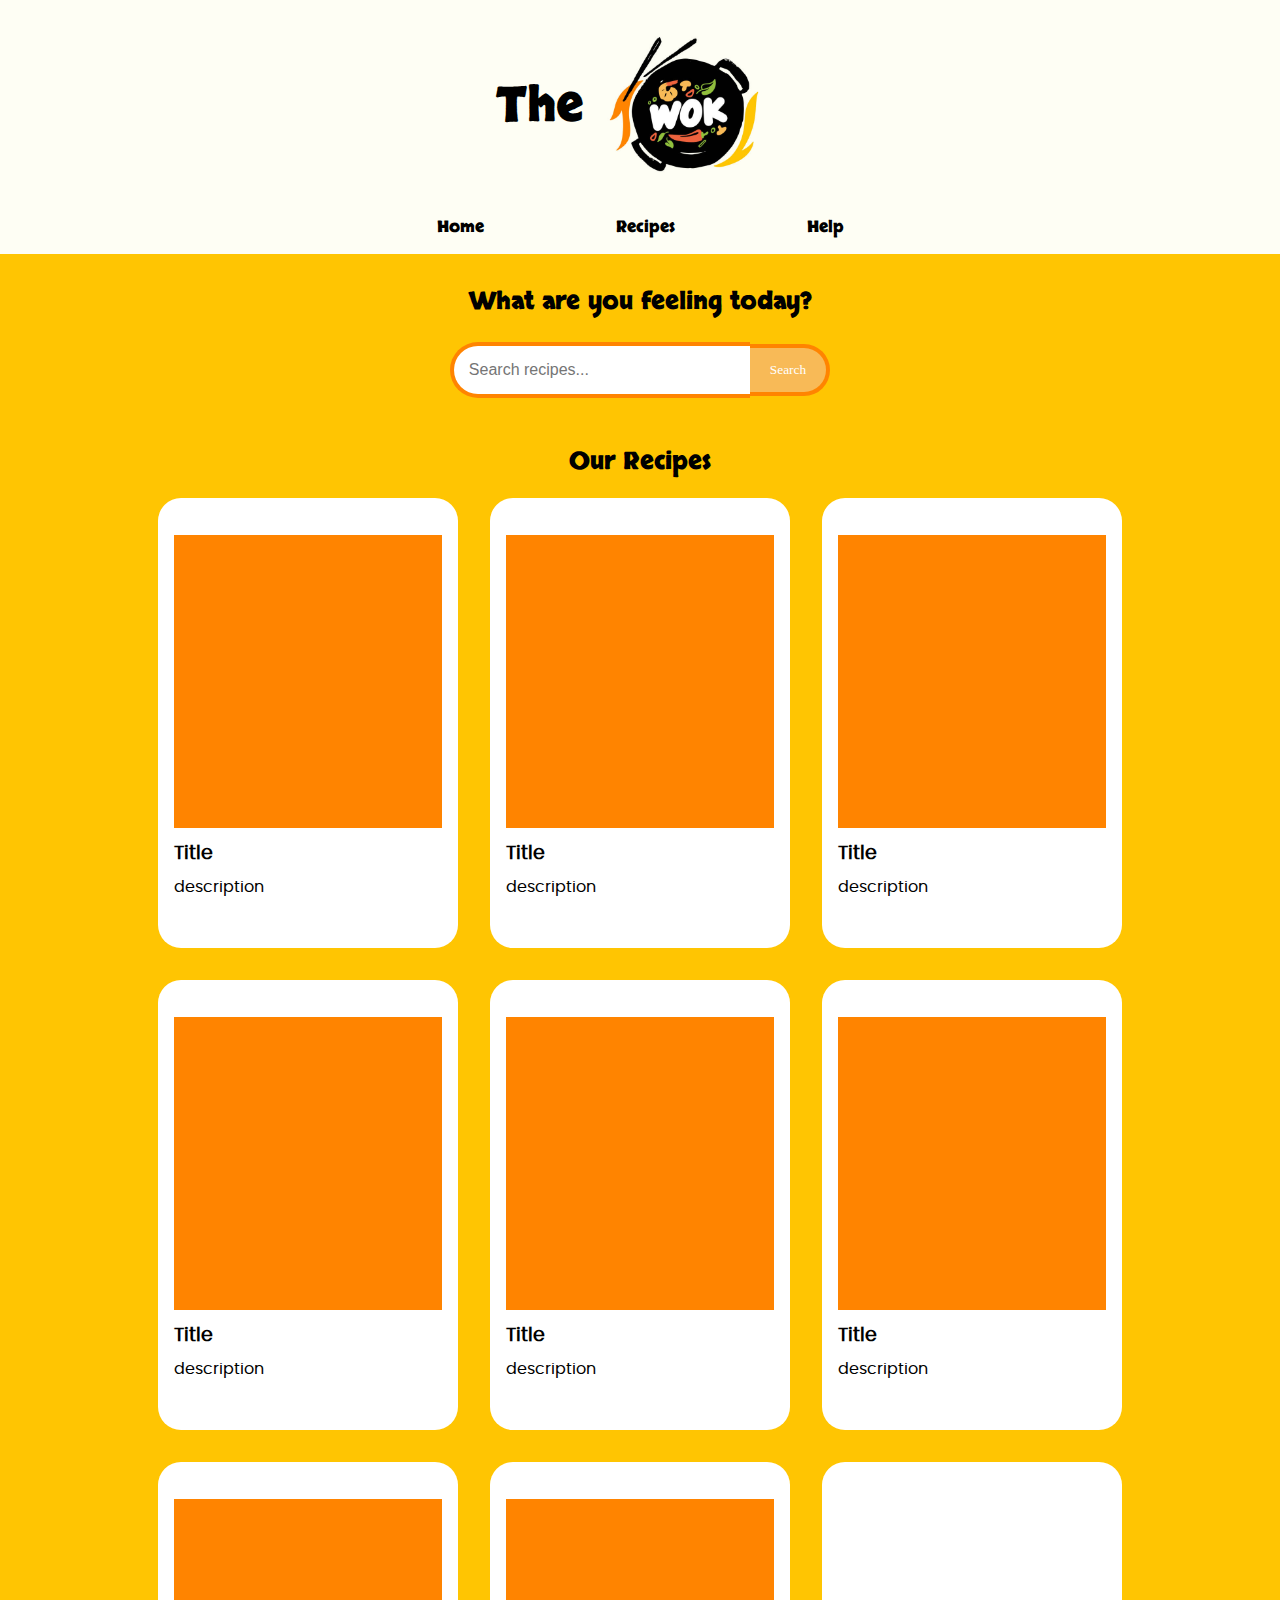
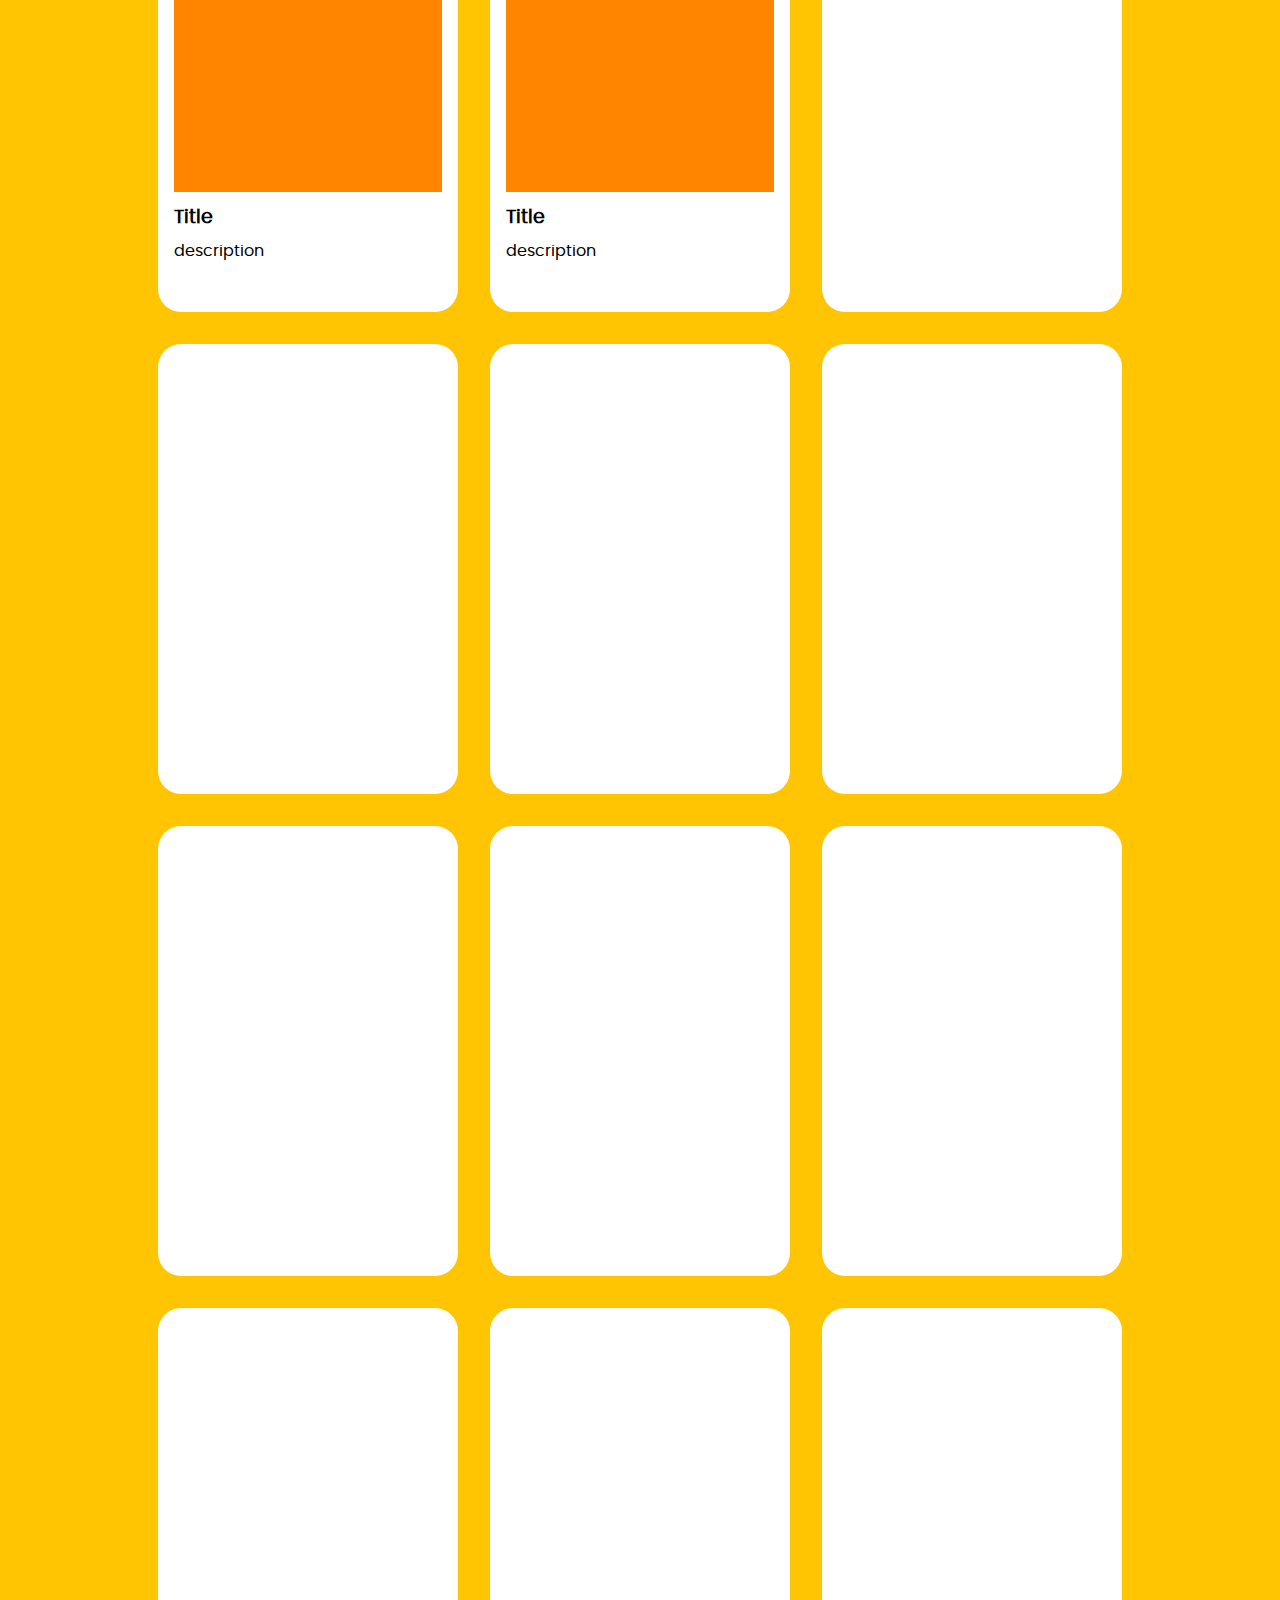
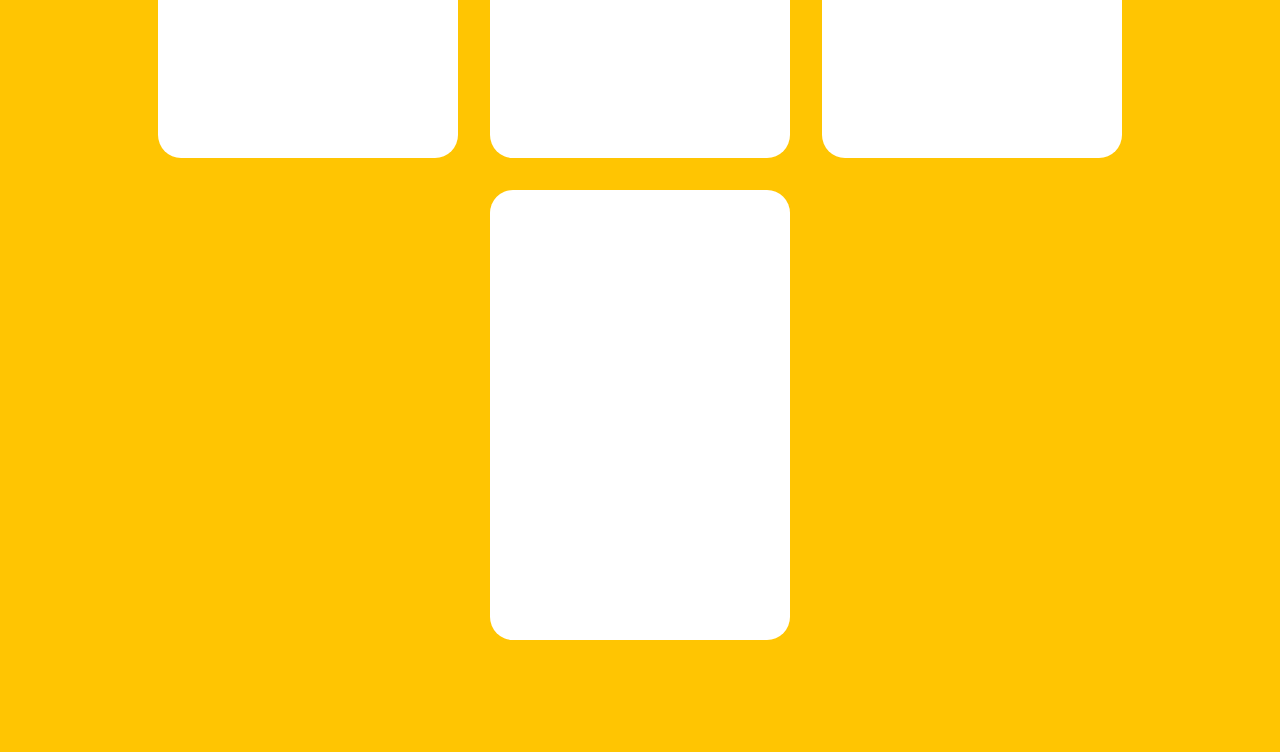
<file: index.html>
<!DOCTYPE html>
<html lang="en">
<head>
    <meta charset="UTF-8">
    <meta name="viewport" content="width=device-width, initial-scale=1.0">
    <title>Alpha</title>
    <link rel="stylesheet" href="css/index.css">
    
</head>

<body>

    <nav>
        <div class="top">
            <h1>The</h1>
            <a class="logo-container" href="index.html">
            <img class="logo" src="images/istockphoto-1325786168-612x612.jpg" alt="">
            </a>
        </div>
        

        <div class="navbar">
            <a href="index.html">Home</a>
            <a href="recipes.html">Recipes</a>
            <a href="help.html">Help</a>
        </div>
        

    </nav>

    <div>
        <p class="question">What are you feeling today?</p>
        <div class="search-bar">
            <input type="text" id="searchInput" placeholder="Search recipes..." />
            <button onclick="performSearch()">Search</button>
            
        </div>
        <p id="error-message" style="display: none; color: red;"></p>
    </div>

    <h2>Our Recipes</h2>

    <div class="container">
        <a href="recipes.html">
            <div class="card">
                <div class="pic"></div>
                <h3>Title</h3>
                <p>description</p>
            </div>
        </a>
        

        <div class="card">
            <div class="pic"></div>
            <h3>Title</h3>
            <p>description</p>
        </div>

        <div class="card">
            <div class="pic"></div>
            <h3>Title</h3>
            <p>description</p>
        </div>

        <div class="card">
            <div class="pic"></div>
            <h3>Title</h3>
            <p>description</p>
        </div>

        <div class="card">
            <div class="pic"></div>
            <h3>Title</h3>
            <p>description</p>
        </div>

        <div class="card">
            <div class="pic"></div>
            <h3>Title</h3>
            <p>description</p>
        </div>

        <div class="card">
            <div class="pic"></div>
            <h3>Title</h3>
            <p>description</p>
        </div>

        <div class="card">
            <div class="pic"></div>
            <h3>Title</h3>
            <p>description</p>
        </div>

        <div class="card"></div>
        <div class="card"></div>
        <div class="card"></div>
        <div class="card"></div>
        <div class="card"></div>
        <div class="card"></div>
        <div class="card"></div>
        <div class="card"></div>
        <div class="card"></div>
        <div class="card"></div>
        <div class="card"></div>
    </div>

    <script src="/script/index.js"></script>
</body>
</html>
</file>
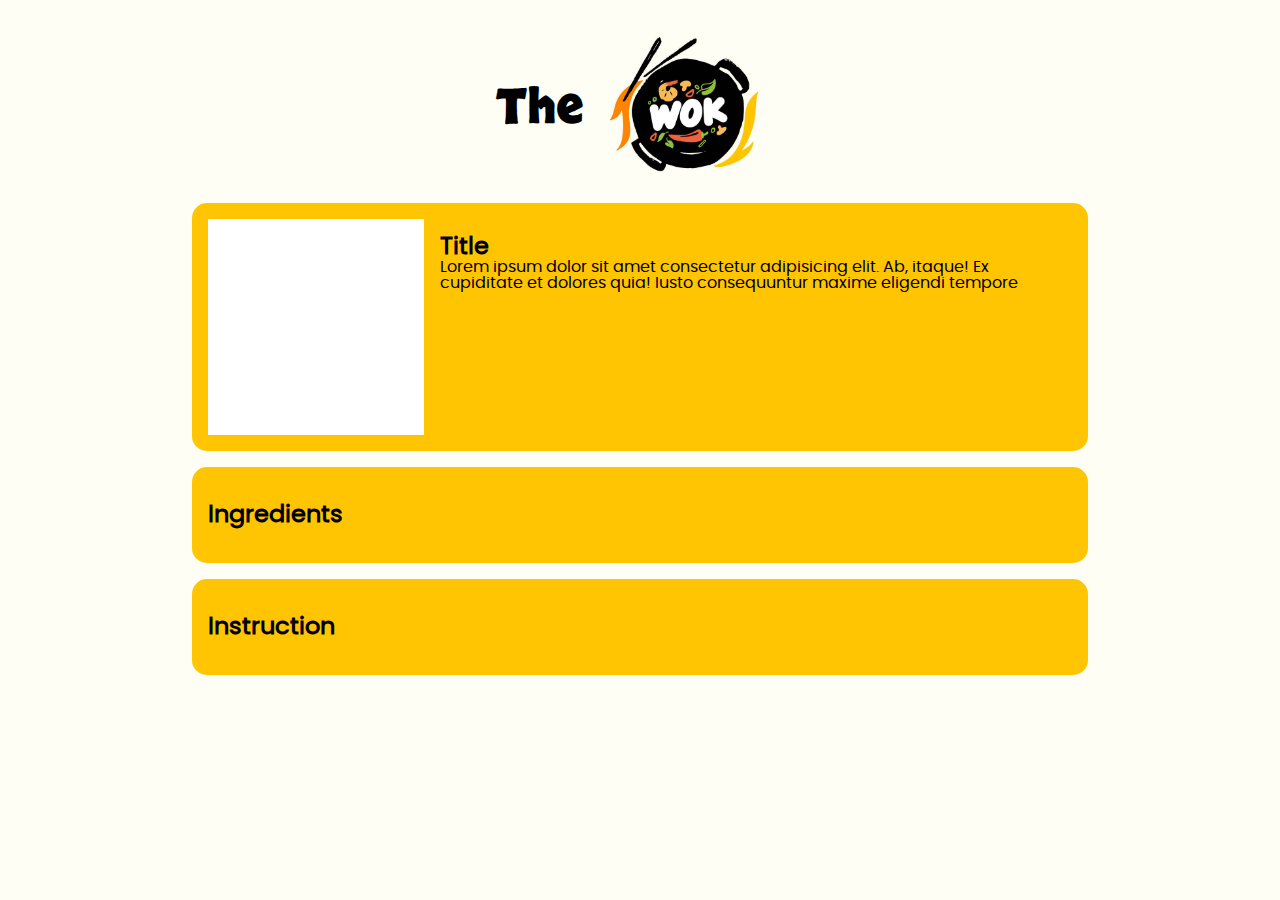
<file: recipes.html>
<!DOCTYPE html>
<html lang="en">
<head>
    <meta charset="UTF-8">
    <meta name="viewport" content="width=device-width, initial-scale=1.0">
    <title>Recipes</title>
    <link rel="stylesheet" href="css/recipes.css">
</head>

<body>
    <!-- <nav>
        <a href="index.html">Home</a>
        <a href="recipes.html">Recipes</a>
        <a href="search.html">Search</a>
    </nav>

    <div class="container">
        <div class="card">
            card 1
        </div>

        <div class="card">
            card 2
        </div>

        <div class="card">
            card 3
        </div>

        <div class="card">
            card 4
        </div>

        <div class="card">
            card 5
        </div>

        <div class="scard">
            card 6
        </div>
    </div>

    <div class="more">
        <div class="button">Load More</div>
    </div> -->

    <nav>
        <h1>The</h1>
        <a class="logo-container" href="index.html">
            <img class="logo" src="images/istockphoto-1325786168-612x612.jpg" alt="">
        </a>
    </nav>

    <div class="hero">
        <div class="image">
        </div>

        <div class="content">
            <h2>Title</h2>
            <p>Lorem ipsum dolor sit amet consectetur adipisicing elit. Ab, itaque! Ex cupiditate et dolores quia! Iusto consequuntur maxime eligendi tempore
            </p>
        </div>
        
    </div>

    <div class="ingredients">
        <h2>Ingredients</h2>

    </div>

    <div class="instruction">
        <h2>Instruction</h2>
    </div>

</body>
</html>
</file>
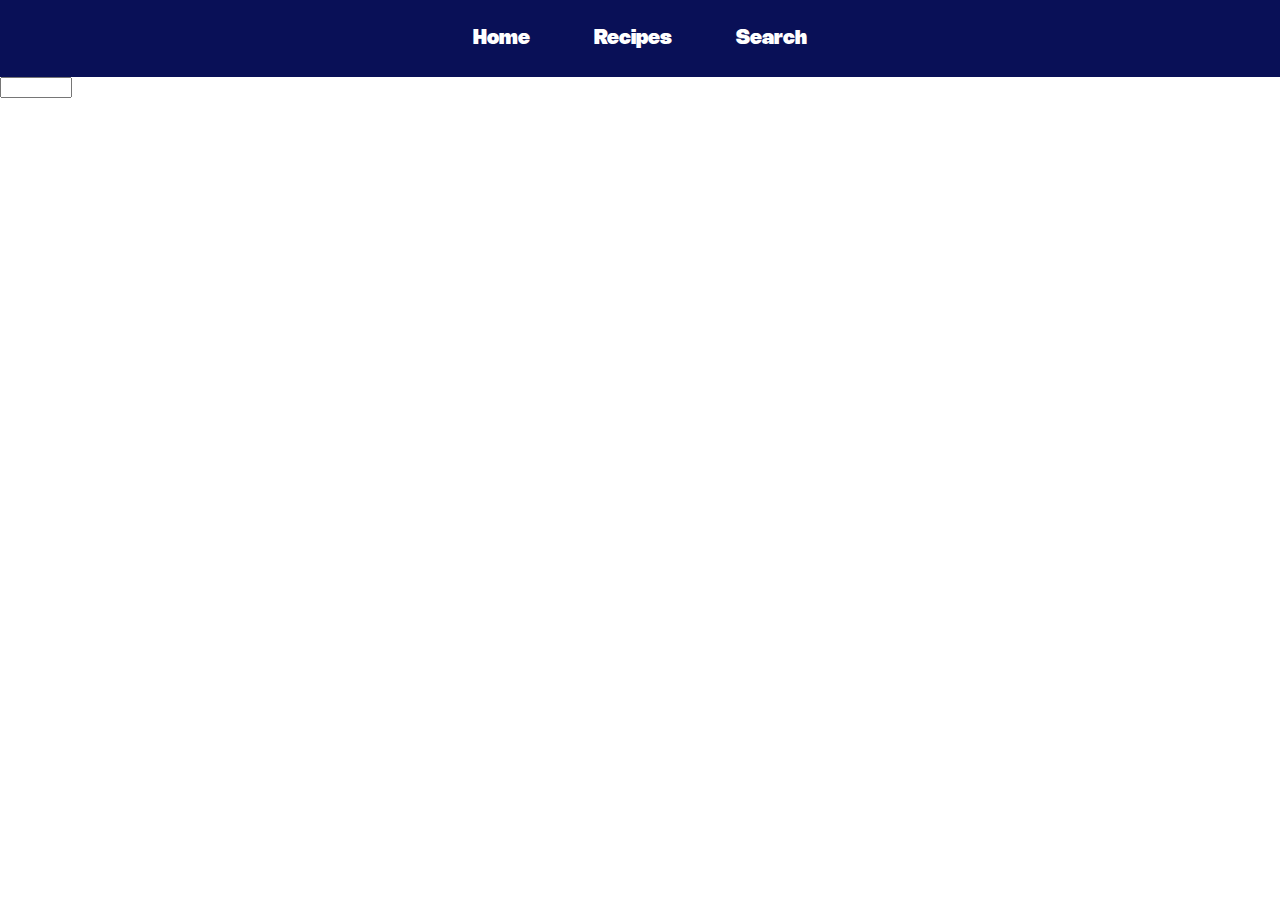
<file: search.html>
<!DOCTYPE html>
<html lang="en">
<head>
    <meta charset="UTF-8">
    <meta name="viewport" content="width=device-width, initial-scale=1.0">
    <title>Search</title>
    <link rel="stylesheet" href="css/search.css">
</head>

<body>
    <nav>
        <a href="index.html">Home</a>
        <a href="recipes.html">Recipes</a>
        <a href="search.html">Search</a>
    </nav>

    <input type="text" placeholder="">
</body>
</html>
</file>
<file: css/index.css>
@font-face {
    font-family: nohemi-black;
    src: url(../fonts/Nohemi-Black.otf);
    font-weight: regular;
}

@font-face {
    font-family: poppins-regular;
    src: url(../fonts/poppins-regular-webfont.woff),
        url(../fonts/poppins-regular-webfont.woff2);
}

@font-face {
    font-family: poppins-extrabold;
    src: url(../fonts/poppins-extrabold-webfont.woff),
        url(../fonts/poppins-extrabold-webfont.woff2);
}


@font-face {
    font-family: skranji-bold;
    src: url(../fonts/skranji-bold-webfont.woff2),
        url(../fonts/skranji-bold-webfont.woff);

}

* {
    box-sizing: border-box;
}

html {
    --color-blue: #091057;

    --color-yellow-pale: #fefef4;
    --color-yellow: #ffc502;
    --color-yellow-2: #f8ba57;
    --color-orange: #ff8400;

    --font-regular: poppins-regular;
    --font-bold: skranji-bold;
    --font-extrabold: poppins-extrabold;

}

body {
    margin: 0;
    margin-bottom: 4rem;
    font-family: var(--font-regular);
    
    /* display: grid;
    grid-template-columns: 4.5rem repeat(12, 1fr) 4.5rem;
    column-gap: 2rem; */

    background-color: var(--color-yellow);
}

.logo {
    width: 200px;
}

h1 {
    margin: 0;
    font-family: skranji-bold;
    font-size: 3rem;
    margin-top: 0.9rem;
}

nav {
    /* display: flex;
    justify-content: center;
    text-align: center;
    align-items: center; */

    display: flex;
    justify-content: center;
    flex-direction: column;
    align-items: center;


    background-color: var(--color-yellow-pale);
}

.top {
    display: flex;
    justify-content: center;
    text-align: center;
    align-items: center;
}

.logo-container {
    text-align: center;
    height: 200px;
}

.navbar {

    a {
        color: black;
        margin: 0 2rem;
        font-family: var(--font-bold);
        display: inline-block;
        
        padding: 1rem 2rem;
    }
}

.question {
    text-align: center;
    margin-top: 2rem;
    font-size: 1.5rem;
    font-family: skranji-bold;
}

.search-bar {
    display: flex;
    justify-content: center;
    align-items: center;
    margin: 20px 0;
    
}

.search-bar input {
    padding: 15px;
    font-size: 1rem;
    border: 4px solid var(--color-orange);
    border-radius: 30px 0 0 30px;
    width: 300px;
    outline: none;
    border-right: none;
}

.search-bar button {
    background-color: var(--color-yellow-2);
    color: white;
    border: 4px solid var(--color-orange);
    border-radius: 0 30px 30px 0; 
    padding: 14px 20px;
    cursor: pointer;
    font-family: Poppins;
    border-left: none; 
}

.search-bar button:hover {
    background-color: var(--color-orange); 
}

#error-message {
    margin-left: 10px;
    margin-right: 10px;
    text-align: center;
}

h2 {
    font-family: var(--font-bold);
    text-align: center;
    margin-top: 3rem;
}

.container {
    /* display: grid;
    grid-template-columns: 4.5rem repeat(12, 1fr) 4.5rem;
    gap: 1rem; */

    display: flex;
    flex-wrap: wrap;
    justify-content: center;
    gap: 2rem;

    padding: 3rem;
    padding-top: 0;
}

.card {
    width: 300px;
    aspect-ratio: 2/3;
    background-color: white;
    border-radius: 23px;
    display: flex;
    justify-content: center;
    flex-direction: column;
    text-align: left;
    padding: 1rem;
    color: black;

    .pic {
        height: 70%;
        background-color: var(--color-orange);

    }

    h3 {
        margin: 0;
        margin-top: 1rem;

    } 
}

a {
    text-decoration: none;
}

.card:hover {
    box-shadow: 12px 12px var(--color-orange);
}
</file>
<file: css/recipes.css>
/* @font-face {
    font-family: nohemi-black;
    src: url(../fonts/Nohemi-Black.otf);
    font-weight: regular;
}

@font-face {
    font-family: poppins-regular;
    src: url(../fonts/poppins-regular-webfont.woff),
        url(../fonts/poppins-regular-webfont.woff2);
}

@font-face {
    font-family: poppins-extrabold;
    src: url(../fonts/poppins-extrabold-webfont.woff),
        url(../fonts/poppins-extrabold-webfont.woff2);
}


* {
    box-sizing: border-box;

}

html {
    --color-blue: #091057;
    --color-orange: #ec8305;

    --font-regular: poppins-regular;
    --font-bold: nohemi-black;
    --font-extrabold: poppins-extrabold;

}

body {
    margin: 0;
    margin-bottom: 4rem;
    font-family: var(--font-regular);
    
    display: grid;
    grid-template-columns: 4.5rem repeat(12, 1fr) 4.5rem;
    column-gap: 2rem;


}

nav {
    background-color: var(--color-blue);
    padding: 1.75rem;
    display: flex;
    justify-content: center;
    gap: 4rem;

    grid-column: 1/15;

    a {
        font-size: 1.25rem;
        color: white;
        text-decoration: none;
        font-family: var(--font-bold);

    }

    a:hover {
        color: var(--color-orange);
    }
}

.container {
    grid-column: 2/14;
    margin-top: 2rem;

    display: grid;
    grid-template-columns: repeat(12, 1fr);
    gap: 2rem;
}

.card {
    border: 1px solid black;
    grid-column-end: span 4;
    aspect-ratio: 1/1;
}

.more {
    grid-row-start: 3;
    grid-column: 1/15;
    display: flex;
    justify-content: center;
    padding: 2rem;

}

div.button{
    padding: 0.5rem;
    background-color: var(--color-orange);
    color: white;
    width: 150px;
    text-align: center;
    border-radius: 50px;
    font-family: var(--font-extrabold);
} */

@font-face {
    font-family: nohemi-black;
    src: url(../fonts/Nohemi-Black.otf);
    font-weight: regular;
}

@font-face {
    font-family: poppins-regular;
    src: url(../fonts/poppins-regular-webfont.woff),
        url(../fonts/poppins-regular-webfont.woff2);
}

@font-face {
    font-family: poppins-extrabold;
    src: url(../fonts/poppins-extrabold-webfont.woff),
        url(../fonts/poppins-extrabold-webfont.woff2);
}


@font-face {
    font-family: skranji-bold;
    src: url(../fonts/skranji-bold-webfont.woff2),
         url(../fonts/skranji-bold-webfont.woff);

}

* {
    box-sizing: border-box;
}

html {
    --color-blue: #091057;

    --color-yellow-pale: #fefef4;
    --color-yellow: #ffc502;
    --color-yellow-2: #f8ba57;
    --color-orange: #ff8400;

    --font-regular: poppins-regular;
    --font-bold: skranji-bold;
    --font-extrabold: poppins-extrabold;

}

body {
    margin: 0;
    margin-bottom: 4rem;
    font-family: var(--font-regular);
    
    /* display: grid;
    grid-template-columns: 4.5rem repeat(12, 1fr) 4.5rem;
    column-gap: 2rem; */

    background-color: var(--color-yellow-pale);
}

.logo {
    width: 200px;
}

h1 {
    margin: 0;
    font-family: skranji-bold;
    font-size: 3rem;
    margin-top: 0.9rem;
}

nav {
    display: flex;
    justify-content: center;
    text-align: center;
    align-items: center;

    background-color: var(--color-yellow-pale);
}

.logo-container {
    text-align: center;
}

.hero, .ingredients, .instruction  {
    margin: 0 auto;
    width: 70%;
    background-color: var(--color-yellow);
    padding: 1rem;

    display: grid;
    grid-template-columns: 1fr 3fr;

    border-radius: 15px;

    margin-bottom: 1rem;
}

.image {
    background-color: white;
    width: 100%;
    aspect-ratio: 1/1;
}

.content {
    padding: 1rem;
    

    h2 {
        margin: 0;
    }

    p {
        margin: 0;
        grid-column: 2/span 3;
    }
}

@media screen and (max-width: 900px) {
    .hero, .ingredients, .instruction {
        grid-template-columns: 1fr 2fr;

    }
}

@media screen and (max-width: 600px) {
    .hero, .ingredients, .instruction {
        grid-template-columns: 1fr;
        
    }
}
</file>
<file: css/search.css>
@font-face {
    font-family: nohemi-black;
    src: url(../fonts/Nohemi-Black.otf);
    font-weight: regular;
}

@font-face {
    font-family: poppins-regular;
    src: url(../fonts/poppins-regular-webfont.woff),
        url(../fonts/poppins-regular-webfont.woff2);
}

@font-face {
    font-family: poppins-extrabold;
    src: url(../fonts/poppins-extrabold-webfont.woff),
        url(../fonts/poppins-extrabold-webfont.woff2);
}


* {
    box-sizing: border-box;

}

html {
    --color-blue: #091057;
    --color-orange: #ec8305;

    --font-regular: poppins-regular;
    --font-bold: nohemi-black;
    --font-extrabold: poppins-extrabold;

}

body {
    margin: 0;
    margin-bottom: 4rem;
    font-family: var(--font-regular);
    
    display: grid;
    grid-template-columns: 4.5rem repeat(12, 1fr) 4.5rem;
    column-gap: 2rem;


}

nav {
    background-color: var(--color-blue);
    padding: 1.75rem;
    display: flex;
    justify-content: center;
    gap: 4rem;

    grid-column: 1/15;

    a {
        font-size: 1.25rem;
        color: white;
        text-decoration: none;
        font-family: var(--font-bold);

    }

    a:hover {
        color: var(--color-orange);
    }
}
</file>
